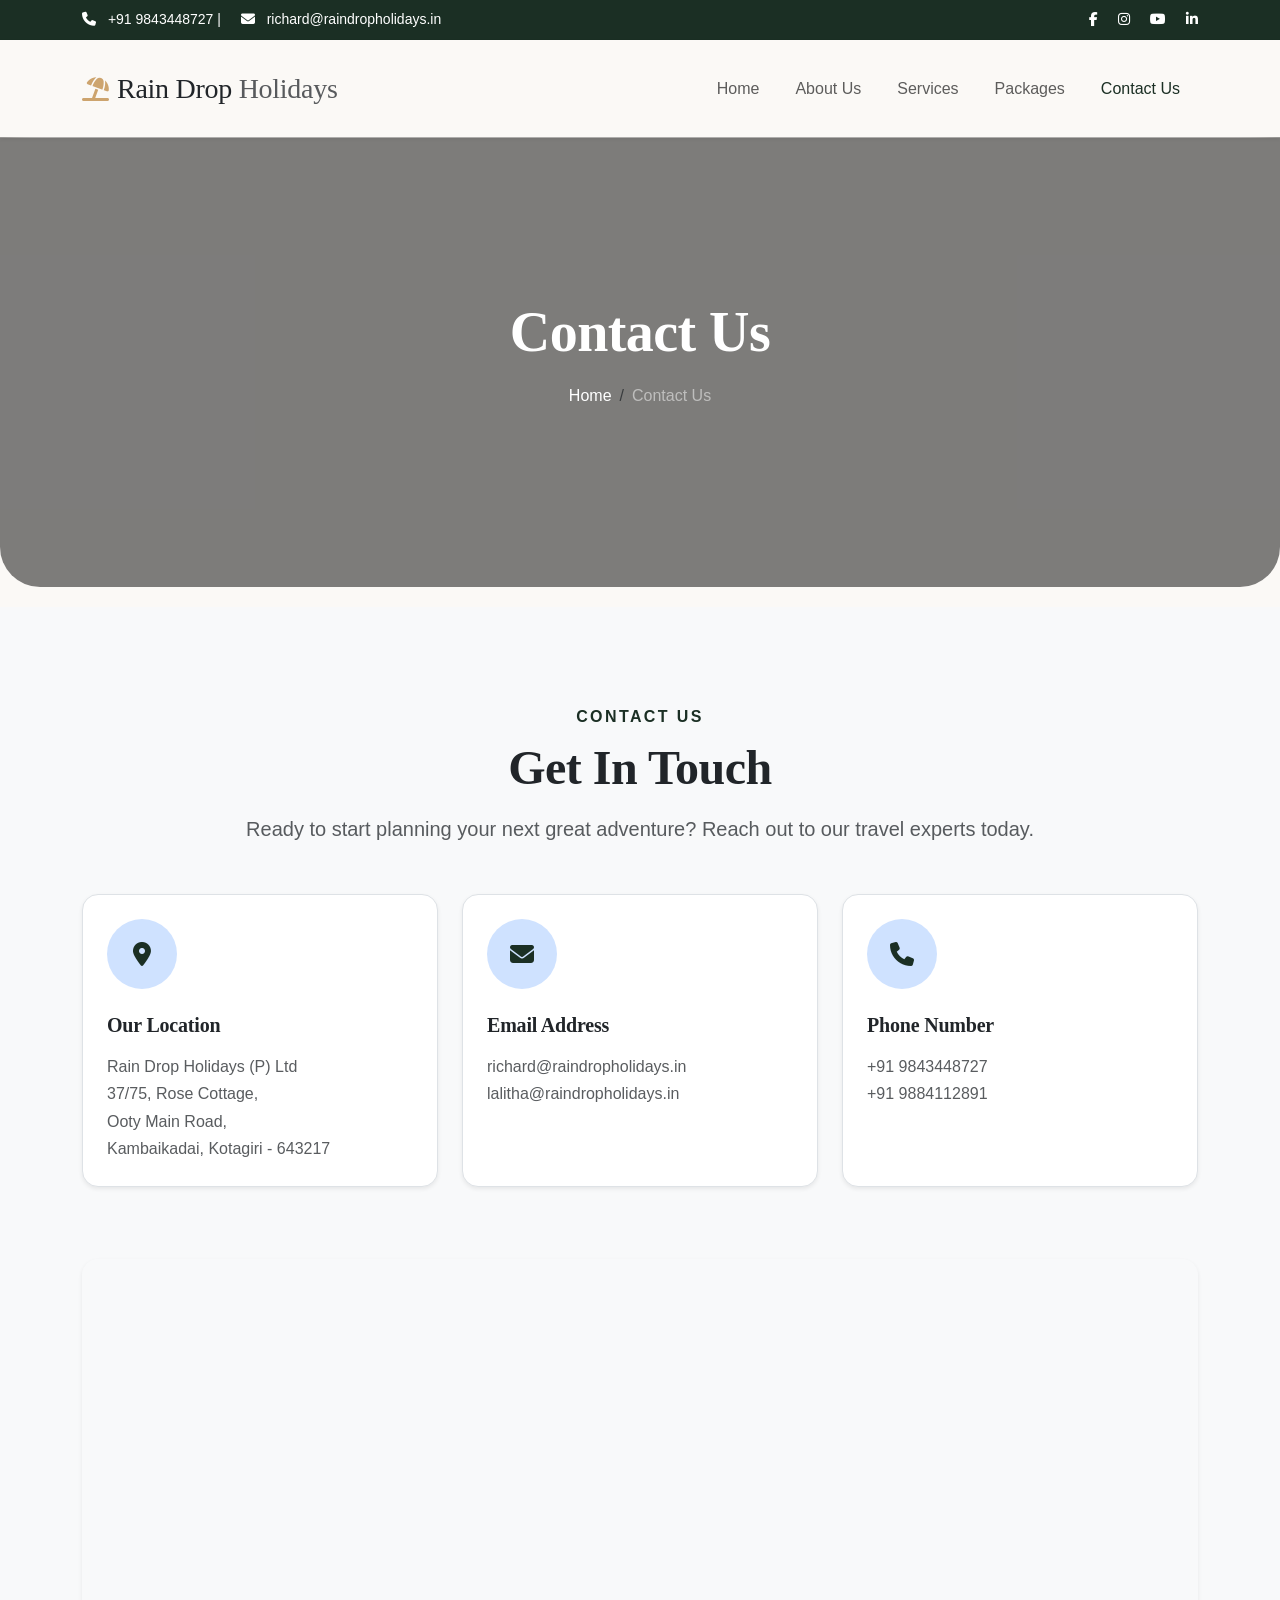
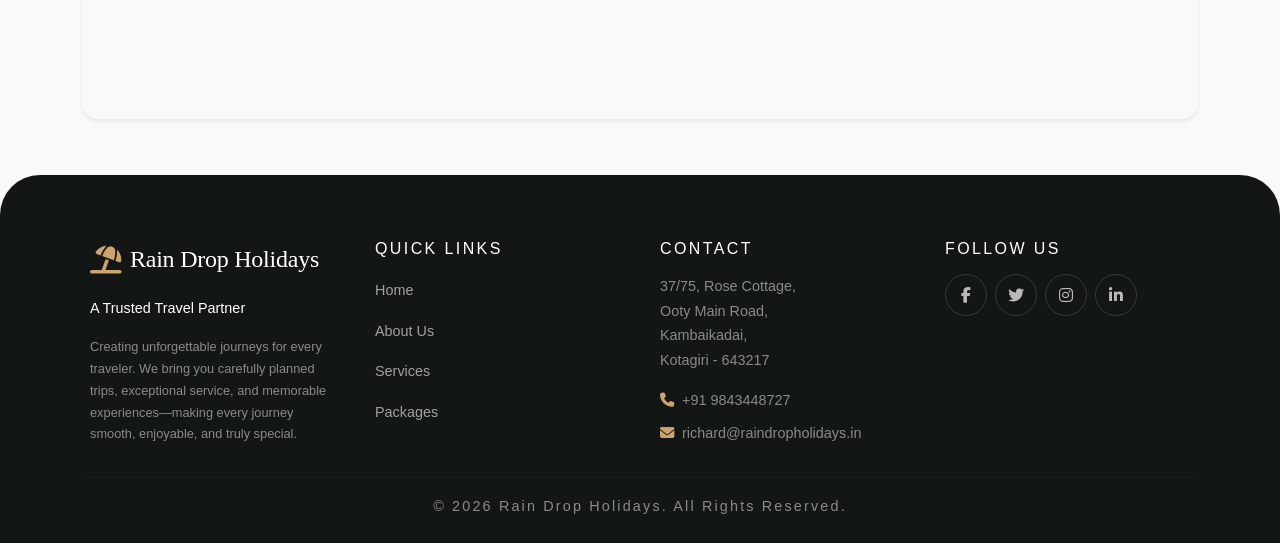
<file: contact-us.html>
<!DOCTYPE html>
<html lang="en">

<head>
    <meta charset="UTF-8">
    <meta name="viewport" content="width=device-width, initial-scale=1.0">
    <title>Contact Us | Rain Drop Holidays</title>
    <link rel="icon" type="image/png" href="fav.png">
    <!-- Google Fonts -->
    <link rel="preconnect" href="https://fonts.googleapis.com">
    <link rel="preconnect" href="https://fonts.gstatic.com" crossorigin>
    <link href="https://fonts.googleapis.com/css2?family=Outfit:wght@300;400;500;600;700;800&display=swap"
        rel="stylesheet">
    <!-- Bootstrap 5 CSS -->
    <link href="https://cdn.jsdelivr.net/npm/bootstrap@5.3.0/dist/css/bootstrap.min.css" rel="stylesheet">
    <!-- FontAwesome -->
    <link rel="stylesheet" href="https://cdnjs.cloudflare.com/ajax/libs/font-awesome/6.4.0/css/all.min.css">
    <!-- Custom CSS -->
    <link rel="stylesheet" href="style.css">
</head>

<body>
    <!-- Top Bar -->
    <div class="bg-primary text-white py-2 d-none d-lg-block">
        <div class="container d-flex justify-content-between align-items-center">
            <div class="small">
                <i class="fa-solid fa-phone me-2"></i> <a href="tel:+919843448727" class="text-decoration-none" style="color: unset;">+91 9843448727</a> | <i
                    class="fa-solid fa-envelope ms-3 me-2"></i> <a href="mailto:richard@raindropholidays.in" class="text-decoration-none" style="color: unset;">richard@raindropholidays.in</a>
            </div>
            <div class="social-links small">
                <a href="#" class="text-white me-3"><i class="fa-brands fa-facebook-f"></i></a>
                <a href="#" class="text-white me-3"><i class="fa-brands fa-instagram"></i></a>
                <a href="#" class="text-white me-3"><i class="fa-brands fa-youtube"></i></a>
                <a href="#" class="text-white"><i class="fa-brands fa-linkedin-in"></i></a>
            </div>
        </div>
    </div>

    <!-- Header -->
    <nav class="navbar navbar-expand-lg navbar-light bg-white sticky-top shadow-sm transition-all" id="main-navbar">
        <div class="container">
            <a class="navbar-brand d-flex align-items-center" href="index.html">
                <i class="fa-solid fa-umbrella-beach text-accent me-2 fs-4"></i>
                <span class="font-heading text-dark fs-3 fw-medium">Rain Drop <span
                        class="fw-light text-muted">Holidays</span></span>
            </a>
            <button class="navbar-toggler border-0 shadow-none" type="button" data-bs-toggle="collapse"
                data-bs-target="#navbarNav" aria-controls="navbarNav" aria-expanded="false"
                aria-label="Toggle navigation">
                <i class="fa-solid fa-bars fs-4 text-primary"></i>
            </button>
            <div class="collapse navbar-collapse" id="navbarNav">
                <ul class="navbar-nav ms-auto fw-medium align-items-center">
                    <li class="nav-item"><a class="nav-link" href="index.html">Home</a></li>
                    <li class="nav-item"><a class="nav-link" href="about-us.html">About Us</a></li>
                    <li class="nav-item"><a class="nav-link" href="services.html">Services</a></li>
                    <li class="nav-item"><a class="nav-link" href="packages.html">Packages</a></li>
                    <!-- <li class="nav-item dropdown">
                        <a class="nav-link dropdown-toggle" href="#" id="packagesDropdown" role="button" data-bs-toggle="dropdown" aria-expanded="false">
                            Packages
                        </a>
                        <ul class="dropdown-menu border-0 shadow-sm" aria-labelledby="packagesDropdown">
                            <li><a class="dropdown-item" href="packages.html">General Packages</a></li>
                            <li><a class="dropdown-item" href="custom-package.html">Custom Itinerary</a></li>
                            <li><a class="dropdown-item" href="packages.html">Student Packages</a></li>
                        </ul>
                    </li> -->
                    <li class="nav-item"><a class="nav-link active" href="contact-us.html">Contact Us</a></li>
                    <!-- <li class="nav-item dropdown">
                        <a class="nav-link dropdown-toggle" href="#" id="moreDropdown" role="button" data-bs-toggle="dropdown" aria-expanded="false">
                            More
                        </a>
                        <ul class="dropdown-menu border-0 shadow-sm" aria-labelledby="moreDropdown">
                            <li><a class="dropdown-item" href="#">Blogs</a></li>
                            <li><a class="dropdown-item" href="about-us.html#gallery">Gallery</a></li>
                            <li><a class="dropdown-item" href="#">Cart</a></li>
                        </ul>
                    </li>
                    <li class="nav-item ms-lg-3"><a class="nav-link text-primary fw-bold" href="#"><i class="fa-solid fa-user me-1"></i> Login</a></li> -->
                </ul>
            </div>
        </div>
    </nav>

    <!-- Page Header -->
    <header class="page-header d-flex align-items-center justify-content-center"
        style="background-image: url('https://images.unsplash.com/photo-1587560699334-cc4ff634909a?fm=jpg&q=60&w=3000&auto=format&fit=crop&ixlib=rb-4.1.0&ixid=M3wxMjA3fDB8MHxwaG90by1wYWdlfHx8fGVufDB8fHx8fA%3D%3D');">
        <div class="container text-center position-relative z-index-2 text-white">
            <h1 class="display-4 fw-bold">Contact Us</h1>
            <nav aria-label="breadcrumb">
                <ol class="breadcrumb justify-content-center mt-3">
                    <li class="breadcrumb-item"><a href="index.html" class="text-white text-decoration-none">Home</a>
                    </li>
                    <li class="breadcrumb-item active text-white-50" aria-current="page">Contact Us</li>
                </ol>
            </nav>
        </div>
    </header>

    <!-- Contact Section -->
    <section id="contact" class="py-5 bg-light">
        <div class="container py-5">
            <div class="row g-5">
                <div class="col-lg-12">
                    <div class="mb-5 text-center">
                        <span class="text-primary fw-bold text-uppercase tracking-wider fs-6">Contact Us</span>
                        <h2 class="display-5 fw-bold mt-2 text-dark">Get In Touch</h2>
                        <p class="text-muted mt-3 fs-5">
                            Ready to start planning your next great adventure? Reach out to our travel experts today.
                        </p>
                    </div>

                    <div class="row g-4">
                        <!-- Location -->
                        <div class="col-md-6 col-lg-4">
                            <div class="p-4 rounded-4 bg-white shadow-sm border h-100 transition-hover">
                                <div class="bg-primary-subtle text-primary rounded-circle d-flex align-items-center justify-content-center mb-4"
                                    style="width:70px;height:70px;">
                                    <i class="fa-solid fa-location-dot fs-4"></i>
                                </div>

                                <h5 class="fw-bold text-dark mb-3">Our Location</h5>
                                <p class="text-muted mb-0">
                                    Rain Drop Holidays (P) Ltd<br>
                                        37/75, Rose Cottage,<br>
                                        Ooty Main Road,<br>
                                        Kambaikadai,
                                        Kotagiri - 643217<br>
                                    
                                </p>
                            </div>
                        </div>

                        <!-- Email -->
                        <div class="col-md-6 col-lg-4">
                            <div class="p-4 rounded-4 bg-white shadow-sm border h-100 transition-hover">
                                <div class="bg-primary-subtle text-primary rounded-circle d-flex align-items-center justify-content-center mb-4"
                                    style="width:70px;height:70px;">
                                    <i class="fa-solid fa-envelope fs-4"></i>
                                </div>

                                <h5 class="fw-bold text-dark mb-3">Email Address</h5>
                                <p class="text-muted mb-0">
                                    <a href="mailto:richard@raindropholidays.in" class="text-decoration-none" style="color: unset;">richard@raindropholidays.in</a> <br>
                                    <a href="mailto:lalitha@raindropholidays.in" class="text-decoration-none" style="color: unset;">lalitha@raindropholidays.in</a>
                                </p>
                            </div>
                        </div>

                        <!-- Phone -->
                        <div class="col-md-6 col-lg-4">
                            <div class="p-4 rounded-4 bg-white shadow-sm border h-100 transition-hover">
                                <div class="bg-primary-subtle text-primary rounded-circle d-flex align-items-center justify-content-center mb-4"
                                    style="width:70px;height:70px;">
                                    <i class="fa-solid fa-phone fs-4"></i>
                                </div>

                                <h5 class="fw-bold text-dark mb-3">Phone Number</h5>
                                <p class="text-muted mb-0">
                                    <a href="tel:+919843448727" class="text-decoration-none" style="color: unset;">+91 9843448727</a> <br>
                                    <a href="tel:+919884112891" class="text-decoration-none" style="color: unset;">+91 9884112891</a>
                                </p>
                            </div>
                        </div>
                    </div>
                </div>
                <!-- <div class="col-lg-7">
                    <div class="bg-white p-4 p-md-5 rounded-4 shadow-sm h-100 border border-light">
                        <h4 class="fw-bold mb-4 text-dark">Send us a message</h4>
                        <form id="contactForm">
                            <div class="row g-4">
                                <div class="col-md-6">
                                    <div class="form-floating">
                                        <input type="text" class="form-control border-light-subtle bg-light" id="name"
                                            placeholder="Your Name" required>
                                        <label for="name" class="text-muted">Your Name</label>
                                    </div>
                                </div>
                                <div class="col-md-6">
                                    <div class="form-floating">
                                        <input type="email" class="form-control border-light-subtle bg-light" id="email"
                                            placeholder="Your Email" required>
                                        <label for="email" class="text-muted">Your Email</label>
                                    </div>
                                </div>
                                <div class="col-12">
                                    <div class="form-floating">
                                        <input type="tel" class="form-control border-light-subtle bg-light" id="phone"
                                            placeholder="Phone Number">
                                        <label for="phone" class="text-muted">Phone Number</label>
                                    </div>
                                </div>
                                <div class="col-12">
                                    <div class="form-floating">
                                        <textarea class="form-control border-light-subtle bg-light"
                                            placeholder="Leave a message here" id="message" style="height: 160px"
                                            required></textarea>
                                        <label for="message" class="text-muted">Message</label>
                                    </div>
                                </div>
                                <div class="col-12 mt-4">
                                    <button
                                        class="btn btn-primary btn-lg rounded-pill px-5 fw-semibold w-100 shadow-sm py-3"
                                        type="submit">Send Message</button>
                                </div>
                            </div>
                        </form>
                    </div>
                </div> -->
            </div>

            <div class="row mt-5 pt-4">
                <div class="col-12">
                    <div class="rounded-4 overflow-hidden shadow-sm map-container border border-light">
                        <iframe
                            src="https://www.google.com/maps/embed?pb=!1m18!1m12!1m3!1d3910.7844255394057!2d76.85776210984659!3d11.423187046885996!2m3!1f0!2f0!3f0!3m2!1i1024!2i768!4f13.1!3m3!1m2!1s0x3ba8c1c9d3854a35%3A0x1ab1b0fc18bc87b5!2sRAIN%20DROP%20HOLIDAYS!5e0!3m2!1sen!2sin!4v1777465010044!5m2!1sen!2sin"
                            width="100%" height="450" style="border:0;" allowfullscreen="" loading="lazy"
                            referrerpolicy="no-referrer-when-downgrade"></iframe>
                    </div>
                </div>
            </div>
        </div>
    </section>

    <!-- Footer -->
    <footer class="footer bg-dark-luxury text-white position-relative">
        <div class="container py-4">
            <div class="row g-4 ">
                <!-- Branding & About -->
                <div class="col-lg-3 col-md-6">
                    <a href="index.html" class="d-inline-flex align-items-center text-white text-decoration-none mb-3">
                        <i class="fa-solid fa-umbrella-beach text-accent me-2 fs-3"></i>
                        <span class="font-heading fs-4 fw-medium">Rain Drop Holidays</span>
                    </a>
                    <p class="text-white-50 fw-light fs-7 mb-3"><strong class="text-white">A Trusted Travel Partner</strong></p>
                    <p class="text-white-50 fw-light fs-8 mb-0">Creating unforgettable journeys for every traveler. We bring you carefully planned trips, exceptional service, and memorable experiences—making every journey smooth, enjoyable, and truly special.</p>
                </div>

                <!-- Quick Links -->
                <div class="col-lg-3 col-md-6">
                    <h6 class="text-white font-body fs-6 tracking-wider text-uppercase fw-medium mb-3">Quick Links</h6>
                    <ul class="list-unstyled footer-links fw-light fs-7">
                        <li class="mb-2"><a href="index.html">Home</a></li>
                        <li class="mb-2"><a href="about-us.html">About Us</a></li>
                        <li class="mb-2"><a href="services.html">Services</a></li>
                        <li><a href="packages.html">Packages</a></li>
                    </ul>
                </div>

                <!-- Contact Information -->
                <div class="col-lg-3 col-md-6">
                    <h6 class="text-white font-body fs-6 tracking-wider text-uppercase fw-medium mb-3">Contact</h6>
                    <div class="mb-3">
                        <p class="text-white-50 fw-light fs-7 mb-3">37/75, Rose Cottage,<br>Ooty Main Road,<br>Kambaikadai,<br>Kotagiri - 643217</p>
                        <p class="text-white-50 fw-light fs-7 mb-2"><i class="fa-solid fa-phone text-accent me-2"></i><a href="tel:+919843448727" class="text-white-50 text-decoration-none">+91 9843448727</a></p>
                        <p class="text-white-50 fw-light fs-7 mb-0"><i class="fa-solid fa-envelope text-accent me-2"></i><a href="mailto:richard@raindropholidays.in" class="text-white-50 text-decoration-none">richard@raindropholidays.in</a></p>
                    </div>
                </div>

                <!-- Social Links -->
                <div class="col-lg-3 col-md-6">
                    <h6 class="text-white font-body fs-6 tracking-wider text-uppercase fw-medium mb-3">Follow Us</h6>
                    <div class="social-links d-flex gap-2">
                        <a href="#" class="social-icon-sm" title="Facebook"><i class="fa-brands fa-facebook-f"></i></a>
                        <a href="#" class="social-icon-sm" title="Twitter"><i class="fa-brands fa-twitter"></i></a>
                        <a href="#" class="social-icon-sm" title="Instagram"><i class="fa-brands fa-instagram"></i></a>
                        <a href="#" class="social-icon-sm" title="LinkedIn"><i class="fa-brands fa-linkedin-in"></i></a>
                    </div>
                </div>
            </div>

            <hr class="border-white border-opacity-10 my-3">
            <div class="row">
                <div class="col-12 text-center">
                    <p class="text-white-50 fw-light fs-7 mb-0 tracking-wider">&copy; 2026 Rain Drop Holidays. All Rights Reserved.</p>
                </div>
            </div>
        </div>
    </footer>

    <!-- Bootstrap JS Bundle -->
    <script src="https://cdn.jsdelivr.net/npm/bootstrap@5.3.0/dist/js/bootstrap.bundle.min.js"></script>
    <!-- Custom JS -->
    <script src="script.js"></script>
</body>

</html>
</file>
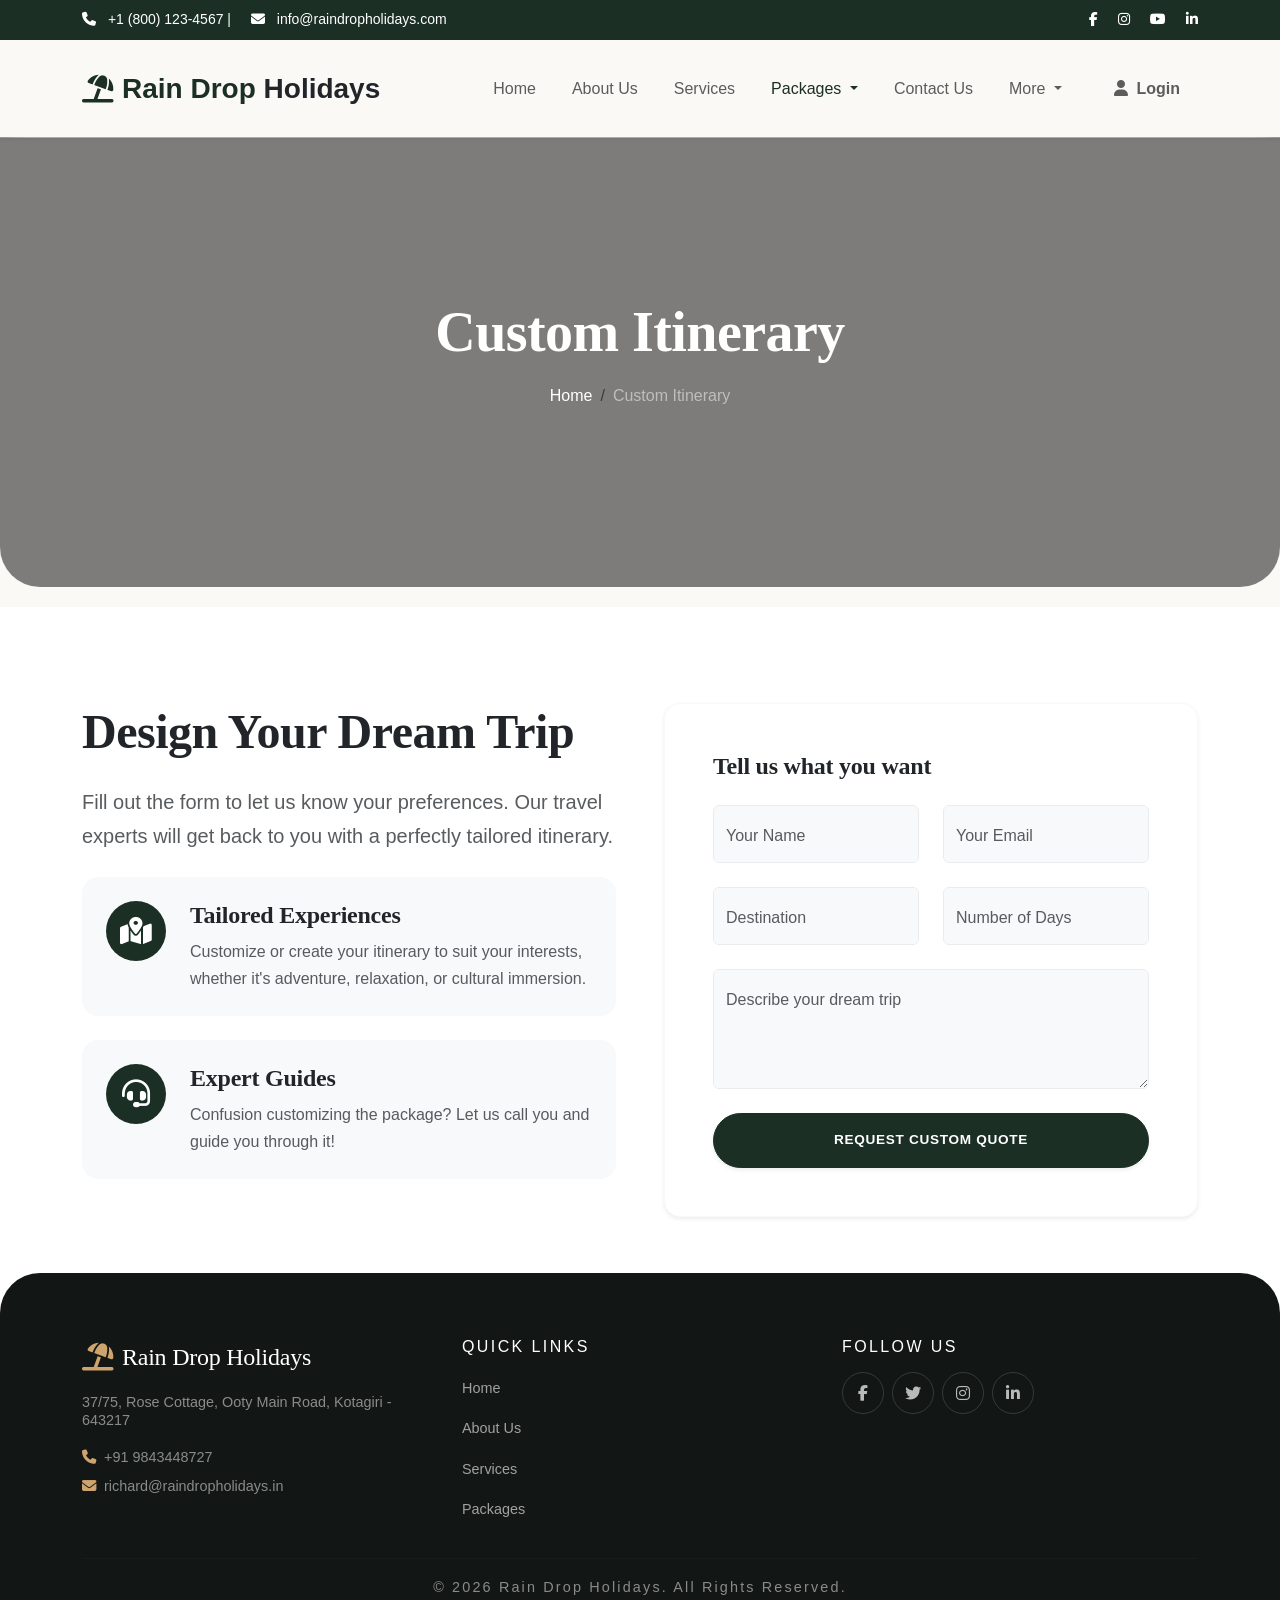
<file: custom-package.html>
<!DOCTYPE html>
<html lang="en">
<head>
    <meta charset="UTF-8">
    <meta name="viewport" content="width=device-width, initial-scale=1.0">
    <title>Custom Itinerary | Rain Drop Holidays</title>
    <!-- Google Fonts -->
    <link rel="preconnect" href="https://fonts.googleapis.com">
    <link rel="preconnect" href="https://fonts.gstatic.com" crossorigin>
    <link href="https://fonts.googleapis.com/css2?family=Outfit:wght@300;400;500;600;700;800&display=swap" rel="stylesheet">
    <!-- Bootstrap 5 CSS -->
    <link href="https://cdn.jsdelivr.net/npm/bootstrap@5.3.0/dist/css/bootstrap.min.css" rel="stylesheet">
    <!-- FontAwesome -->
    <link rel="stylesheet" href="https://cdnjs.cloudflare.com/ajax/libs/font-awesome/6.4.0/css/all.min.css">
    <!-- Custom CSS -->
    <link rel="stylesheet" href="style.css">
</head>
<body>
    <!-- Top Bar -->
    <div class="bg-primary text-white py-2 d-none d-lg-block">
        <div class="container d-flex justify-content-between align-items-center">
            <div class="small">
                <i class="fa-solid fa-phone me-2"></i> +1 (800) 123-4567 | <i class="fa-solid fa-envelope ms-3 me-2"></i> info@raindropholidays.com
            </div>
            <div class="social-links small">
                <a href="#" class="text-white me-3"><i class="fa-brands fa-facebook-f"></i></a>
                <a href="#" class="text-white me-3"><i class="fa-brands fa-instagram"></i></a>
                <a href="#" class="text-white me-3"><i class="fa-brands fa-youtube"></i></a>
                <a href="#" class="text-white"><i class="fa-brands fa-linkedin-in"></i></a>
            </div>
        </div>
    </div>

    <!-- Header -->
    <nav class="navbar navbar-expand-lg navbar-light bg-white sticky-top shadow-sm transition-all" id="main-navbar">
        <div class="container">
            <a class="navbar-brand text-primary fw-bold fs-3 d-flex align-items-center" href="index.html">
                <i class="fa-solid fa-umbrella-beach me-2"></i>
                <span>Rain Drop <span class="text-dark">Holidays</span></span>
            </a>
            <button class="navbar-toggler border-0 shadow-none" type="button" data-bs-toggle="collapse" data-bs-target="#navbarNav" aria-controls="navbarNav" aria-expanded="false" aria-label="Toggle navigation">
                <i class="fa-solid fa-bars fs-4 text-primary"></i>
            </button>
            <div class="collapse navbar-collapse" id="navbarNav">
                <ul class="navbar-nav ms-auto fw-medium align-items-center">
                    <li class="nav-item"><a class="nav-link" href="index.html">Home</a></li>
                    <li class="nav-item"><a class="nav-link" href="about-us.html">About Us</a></li>
                    <li class="nav-item"><a class="nav-link" href="services.html">Services</a></li>
                    <li class="nav-item dropdown">
                        <a class="nav-link dropdown-toggle active" href="#" id="packagesDropdown" role="button" data-bs-toggle="dropdown" aria-expanded="false">
                            Packages
                        </a>
                        <ul class="dropdown-menu border-0 shadow-sm" aria-labelledby="packagesDropdown">
                            <li><a class="dropdown-item" href="packages.html">General Packages</a></li>
                            <li><a class="dropdown-item active" href="custom-package.html">Custom Itinerary</a></li>
                            <li><a class="dropdown-item" href="packages.html">Student Packages</a></li>
                        </ul>
                    </li>
                    <li class="nav-item"><a class="nav-link" href="contact-us.html">Contact Us</a></li>
                    <li class="nav-item dropdown">
                        <a class="nav-link dropdown-toggle" href="#" id="moreDropdown" role="button" data-bs-toggle="dropdown" aria-expanded="false">
                            More
                        </a>
                        <ul class="dropdown-menu border-0 shadow-sm" aria-labelledby="moreDropdown">
                            <li><a class="dropdown-item" href="#">Blogs</a></li>
                            <li><a class="dropdown-item" href="about-us.html#gallery">Gallery</a></li>
                            <li><a class="dropdown-item" href="#">Cart</a></li>
                        </ul>
                    </li>
                    <li class="nav-item ms-lg-3"><a class="nav-link text-primary fw-bold" href="#"><i class="fa-solid fa-user me-1"></i> Login</a></li>
                </ul>
            </div>
        </div>
    </nav>

    <!-- Page Header -->
    <header class="page-header d-flex align-items-center justify-content-center" style="background-image: url('https://images.unsplash.com/photo-1506197603052-3cc9c3a201bd?auto=format&fit=crop&w=1920&q=80');">
        <div class="container text-center position-relative z-index-2 text-white">
            <h1 class="display-4 fw-bold">Custom Itinerary</h1>
            <nav aria-label="breadcrumb">
                <ol class="breadcrumb justify-content-center mt-3">
                    <li class="breadcrumb-item"><a href="index.html" class="text-white text-decoration-none">Home</a></li>
                    <li class="breadcrumb-item active text-white-50" aria-current="page">Custom Itinerary</li>
                </ol>
            </nav>
        </div>
    </header>

    <!-- Custom Package Content -->
    <section class="py-5 bg-white">
        <div class="container py-5">
            <div class="row g-5">
                <div class="col-lg-6">
                    <h2 class="display-5 fw-bold text-dark mb-4">Design Your Dream Trip</h2>
                    <p class="text-muted fs-5 mb-4">Fill out the form to let us know your preferences. Our travel experts will get back to you with a perfectly tailored itinerary.</p>
                    
                    <div class="d-flex align-items-start mb-4 p-4 rounded-4 bg-light">
                        <div class="bg-primary text-white rounded-circle d-flex align-items-center justify-content-center flex-shrink-0 me-4" style="width: 60px; height: 60px;">
                            <i class="fa-solid fa-map-location-dot fs-3"></i>
                        </div>
                        <div>
                            <h4 class="fw-bold text-dark">Tailored Experiences</h4>
                            <p class="text-muted mb-0">Customize or create your itinerary to suit your interests, whether it's adventure, relaxation, or cultural immersion.</p>
                        </div>
                    </div>
                    <div class="d-flex align-items-start p-4 rounded-4 bg-light">
                        <div class="bg-primary text-white rounded-circle d-flex align-items-center justify-content-center flex-shrink-0 me-4" style="width: 60px; height: 60px;">
                            <i class="fa-solid fa-headset fs-3"></i>
                        </div>
                        <div>
                            <h4 class="fw-bold text-dark">Expert Guides</h4>
                            <p class="text-muted mb-0">Confusion customizing the package? Let us call you and guide you through it!</p>
                        </div>
                    </div>
                </div>
                
                <div class="col-lg-6">
                    <div class="bg-white p-4 p-md-5 rounded-4 shadow-sm h-100 border border-light">
                        <h4 class="fw-bold mb-4 text-dark">Tell us what you want</h4>
                        <form id="contactForm">
                            <div class="row g-4">
                                <div class="col-md-6">
                                    <div class="form-floating">
                                        <input type="text" class="form-control border-light-subtle bg-light" id="name" placeholder="Your Name" required>
                                        <label for="name" class="text-muted">Your Name</label>
                                    </div>
                                </div>
                                <div class="col-md-6">
                                    <div class="form-floating">
                                        <input type="email" class="form-control border-light-subtle bg-light" id="email" placeholder="Your Email" required>
                                        <label for="email" class="text-muted">Your Email</label>
                                    </div>
                                </div>
                                <div class="col-md-6">
                                    <div class="form-floating">
                                        <input type="text" class="form-control border-light-subtle bg-light" id="destination" placeholder="Destination">
                                        <label for="destination" class="text-muted">Destination</label>
                                    </div>
                                </div>
                                <div class="col-md-6">
                                    <div class="form-floating">
                                        <input type="number" class="form-control border-light-subtle bg-light" id="days" placeholder="Number of Days">
                                        <label for="days" class="text-muted">Number of Days</label>
                                    </div>
                                </div>
                                <div class="col-12">
                                    <div class="form-floating">
                                        <textarea class="form-control border-light-subtle bg-light" placeholder="Leave a message here" id="message" style="height: 120px" required></textarea>
                                        <label for="message" class="text-muted">Describe your dream trip</label>
                                    </div>
                                </div>
                                <div class="col-12 mt-4">
                                    <button class="btn btn-primary btn-lg rounded-pill px-5 fw-semibold w-100 shadow-sm py-3" type="submit">Request Custom Quote</button>
                                </div>
                            </div>
                        </form>
                    </div>
                </div>
            </div>
        </div>
    </section>

    <!-- Footer -->
    <footer class="footer bg-dark-luxury text-white position-relative">
        <div class="container py-4">
            <div class="row g-4">
                <!-- Branding & Contact -->
                <div class="col-lg-4 col-md-6">
                    <a href="index.html" class="d-inline-flex align-items-center text-white text-decoration-none mb-3">
                        <i class="fa-solid fa-umbrella-beach text-accent me-2 fs-3"></i>
                        <span class="font-heading fs-4 fw-medium">Rain Drop Holidays</span>
                    </a>
                    <p class="text-white-50 fw-light fs-7 mb-3 lh-sm">37/75, Rose Cottage, Ooty Main Road, Kotagiri - 643217</p>
                    <div class="mb-3">
                        <p class="text-white-50 fw-light fs-7 mb-1"><i class="fa-solid fa-phone text-accent me-2"></i><a href="tel:+919843448727" class="text-white-50 text-decoration-none">+91 9843448727</a></p>
                        <p class="text-white-50 fw-light fs-7 mb-0"><i class="fa-solid fa-envelope text-accent me-2"></i><a href="mailto:richard@raindropholidays.in" class="text-white-50 text-decoration-none">richard@raindropholidays.in</a></p>
                    </div>
                </div>

                <!-- Quick Links -->
                <div class="col-lg-4 col-md-6">
                    <h6 class="text-white font-body fs-6 tracking-wider text-uppercase fw-medium mb-3">Quick Links</h6>
                    <ul class="list-unstyled footer-links fw-light fs-7">
                        <li class="mb-2"><a href="index.html">Home</a></li>
                        <li class="mb-2"><a href="about-us.html">About Us</a></li>
                        <li class="mb-2"><a href="services.html">Services</a></li>
                        <li><a href="packages.html">Packages</a></li>
                    </ul>
                </div>

                <!-- Social Links -->
                <div class="col-lg-4 col-md-6">
                    <h6 class="text-white font-body fs-6 tracking-wider text-uppercase fw-medium mb-3">Follow Us</h6>
                    <div class="social-links d-flex gap-2">
                        <a href="#" class="social-icon-sm" title="Facebook"><i class="fa-brands fa-facebook-f"></i></a>
                        <a href="#" class="social-icon-sm" title="Twitter"><i class="fa-brands fa-twitter"></i></a>
                        <a href="#" class="social-icon-sm" title="Instagram"><i class="fa-brands fa-instagram"></i></a>
                        <a href="#" class="social-icon-sm" title="LinkedIn"><i class="fa-brands fa-linkedin-in"></i></a>
                    </div>
                </div>
            </div>

            <hr class="border-white border-opacity-10 my-3">
            <div class="row">
                <div class="col-12 text-center">
                    <p class="text-white-50 fw-light fs-7 mb-0 tracking-wider">&copy; 2026 Rain Drop Holidays. All Rights Reserved.</p>
                </div>
            </div>
        </div>
    </footer>

    <!-- Bootstrap JS Bundle -->
    <script src="https://cdn.jsdelivr.net/npm/bootstrap@5.3.0/dist/js/bootstrap.bundle.min.js"></script>
    <!-- Custom JS -->
    <script src="script.js"></script>
</body>
</html>
</file>
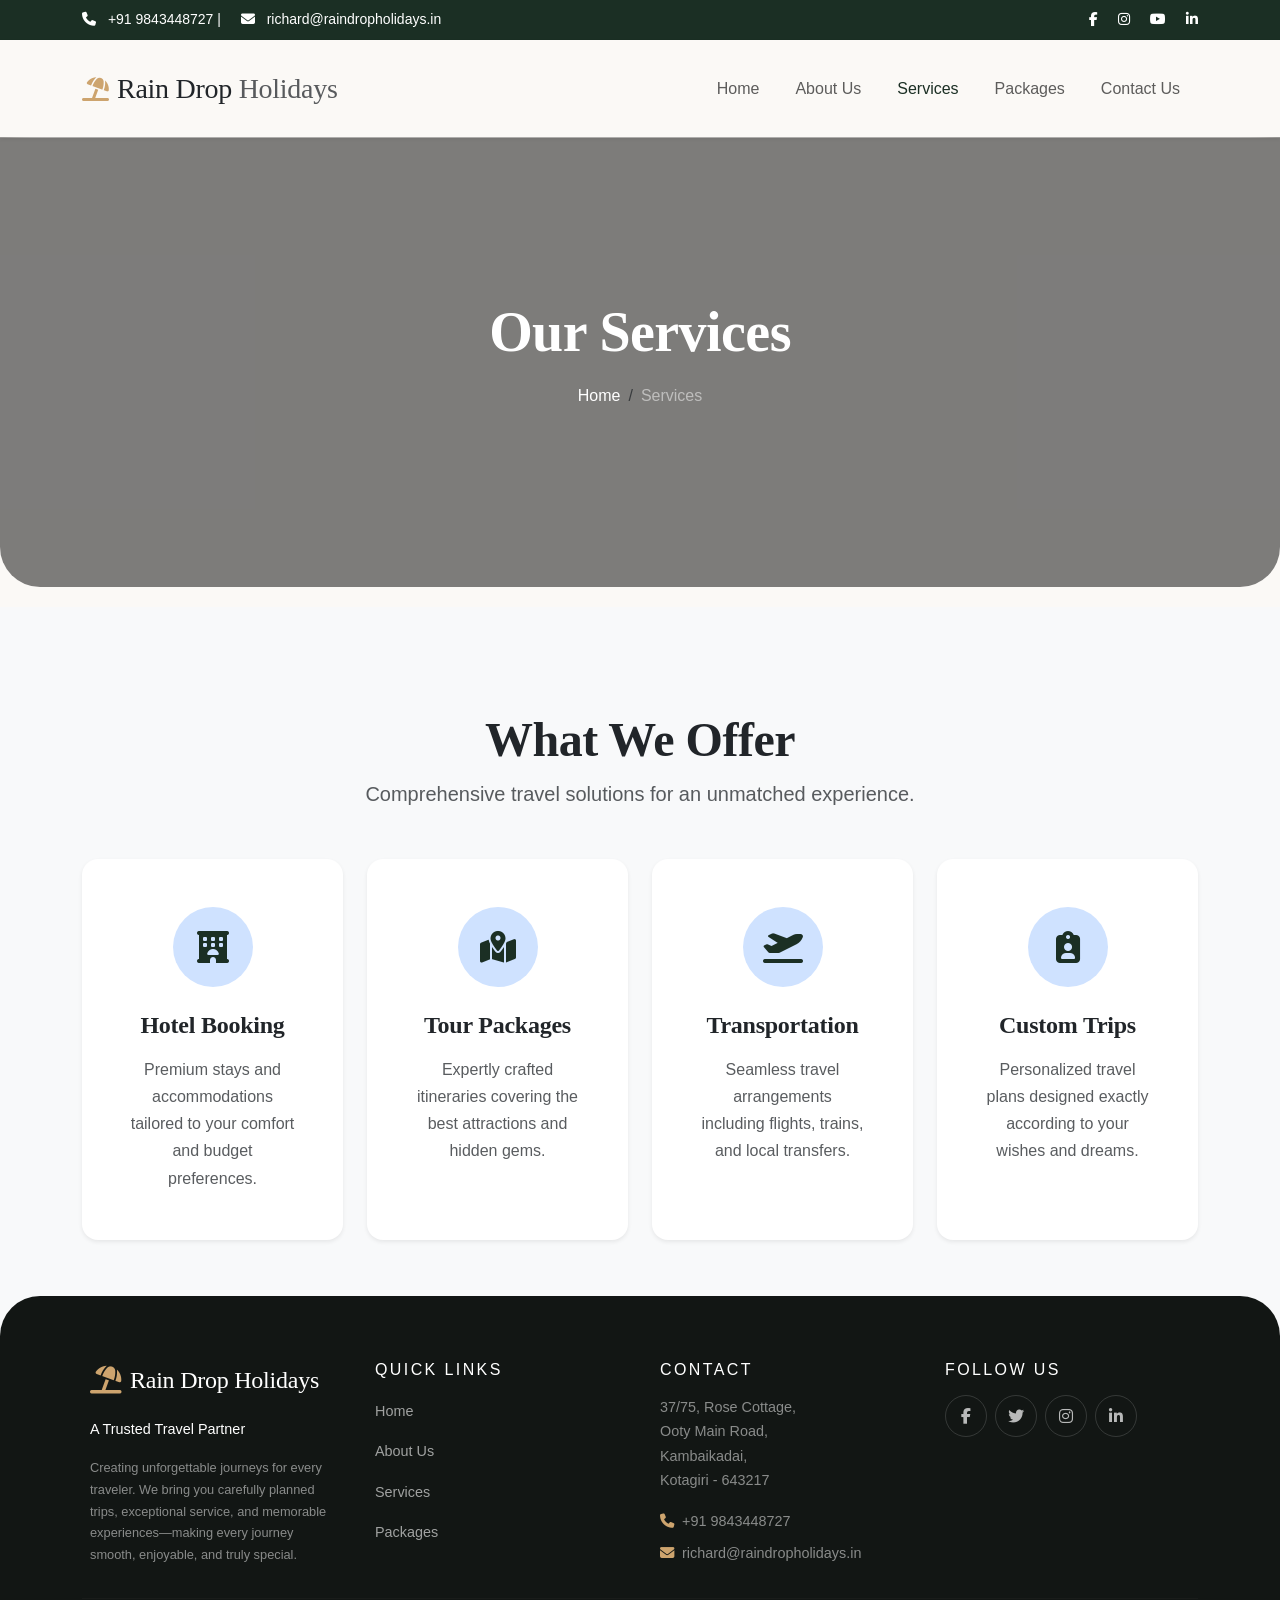
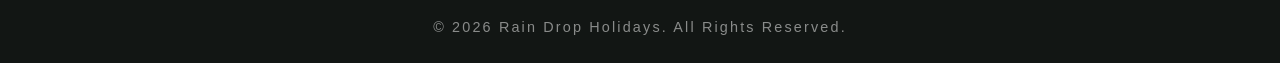
<file: services.html>
<!DOCTYPE html>
<html lang="en">

<head>
    <meta charset="UTF-8">
    <meta name="viewport" content="width=device-width, initial-scale=1.0">
    <title>Services | Rain Drop Holidays</title>
    <link rel="icon" type="image/png" href="fav.png">
    <!-- Google Fonts -->
    <link rel="preconnect" href="https://fonts.googleapis.com">
    <link rel="preconnect" href="https://fonts.gstatic.com" crossorigin>
    <link href="https://fonts.googleapis.com/css2?family=Outfit:wght@300;400;500;600;700;800&display=swap"
        rel="stylesheet">
    <!-- Bootstrap 5 CSS -->
    <link href="https://cdn.jsdelivr.net/npm/bootstrap@5.3.0/dist/css/bootstrap.min.css" rel="stylesheet">
    <!-- FontAwesome -->
    <link rel="stylesheet" href="https://cdnjs.cloudflare.com/ajax/libs/font-awesome/6.4.0/css/all.min.css">
    <!-- Custom CSS -->
    <link rel="stylesheet" href="style.css">
</head>

<body>
    <!-- Top Bar -->
    <div class="bg-primary text-white py-2 d-none d-lg-block">
        <div class="container d-flex justify-content-between align-items-center">
            <div class="small">
                <i class="fa-solid fa-phone me-2"></i> <a href="tel:+919843448727" class="text-decoration-none" style="color: unset;">+91 9843448727</a> | <i
                    class="fa-solid fa-envelope ms-3 me-2"></i> <a href="mailto:richard@raindropholidays.in" class="text-decoration-none" style="color: unset;">richard@raindropholidays.in</a>
            </div>
            <div class="social-links small">
                <a href="#" class="text-white me-3"><i class="fa-brands fa-facebook-f"></i></a>
                <a href="#" class="text-white me-3"><i class="fa-brands fa-instagram"></i></a>
                <a href="#" class="text-white me-3"><i class="fa-brands fa-youtube"></i></a>
                <a href="#" class="text-white"><i class="fa-brands fa-linkedin-in"></i></a>
            </div>
        </div>
    </div>

    <!-- Header -->
    <nav class="navbar navbar-expand-lg navbar-light bg-white sticky-top shadow-sm transition-all" id="main-navbar">
        <div class="container">
            <a class="navbar-brand d-flex align-items-center" href="index.html">
                <i class="fa-solid fa-umbrella-beach text-accent me-2 fs-4"></i>
                <span class="font-heading text-dark fs-3 fw-medium">Rain Drop <span
                        class="fw-light text-muted">Holidays</span></span>
            </a>
            <button class="navbar-toggler border-0 shadow-none" type="button" data-bs-toggle="collapse"
                data-bs-target="#navbarNav" aria-controls="navbarNav" aria-expanded="false"
                aria-label="Toggle navigation">
                <i class="fa-solid fa-bars fs-4 text-primary"></i>
            </button>
            <div class="collapse navbar-collapse" id="navbarNav">
                <ul class="navbar-nav ms-auto fw-medium align-items-center">
                    <li class="nav-item"><a class="nav-link" href="index.html">Home</a></li>
                    <li class="nav-item"><a class="nav-link" href="about-us.html">About Us</a></li>
                    <li class="nav-item"><a class="nav-link active" href="services.html">Services</a></li>
                    <li class="nav-item"><a class="nav-link" href="packages.html">Packages</a></li>
                    <!-- <li class="nav-item dropdown">
                        <a class="nav-link dropdown-toggle" href="#" id="packagesDropdown" role="button" data-bs-toggle="dropdown" aria-expanded="false">
                            Packages
                        </a>
                        <ul class="dropdown-menu border-0 shadow-sm" aria-labelledby="packagesDropdown">
                            <li><a class="dropdown-item" href="packages.html">General Packages</a></li>
                            <li><a class="dropdown-item" href="custom-package.html">Custom Itinerary</a></li>
                            <li><a class="dropdown-item" href="packages.html">Student Packages</a></li>
                        </ul>
                    </li> -->
                    <li class="nav-item"><a class="nav-link" href="contact-us.html">Contact Us</a></li>
                    <!-- <li class="nav-item dropdown">
                        <a class="nav-link dropdown-toggle" href="#" id="moreDropdown" role="button" data-bs-toggle="dropdown" aria-expanded="false">
                            More
                        </a>
                        <ul class="dropdown-menu border-0 shadow-sm" aria-labelledby="moreDropdown">
                            <li><a class="dropdown-item" href="#">Blogs</a></li>
                            <li><a class="dropdown-item" href="about-us.html#gallery">Gallery</a></li>
                            <li><a class="dropdown-item" href="#">Cart</a></li>
                        </ul>
                    </li>
                    <li class="nav-item ms-lg-3"><a class="nav-link text-primary fw-bold" href="#"><i class="fa-solid fa-user me-1"></i> Login</a></li> -->
                </ul>
            </div>
        </div>
    </nav>

    <!-- Page Header -->
    <header class="page-header d-flex align-items-center justify-content-center"
        style="background-image: url('https://images.unsplash.com/photo-1507525428034-b723cf961d3e?auto=format&fit=crop&w=1920&q=80');">
        <div class="container text-center position-relative z-index-2 text-white">
            <h1 class="display-4 fw-bold">Our Services</h1>
            <nav aria-label="breadcrumb">
                <ol class="breadcrumb justify-content-center mt-3">
                    <li class="breadcrumb-item"><a href="index.html" class="text-white text-decoration-none">Home</a>
                    </li>
                    <li class="breadcrumb-item active text-white-50" aria-current="page">Services</li>
                </ol>
            </nav>
        </div>
    </header>

    <!-- Services Section -->
    <section class="py-5 bg-light">
        <div class="container py-5">
            <div class="text-center mb-5">
                <h2 class="display-5 fw-bold mt-2 text-dark">What We Offer</h2>
                <p class="text-muted fs-5">Comprehensive travel solutions for an unmatched experience.</p>
            </div>
            <div class="row g-4">
                <!-- Service 1 -->
                <div class="col-md-6 col-lg-3">
                    <div
                        class="service-card text-center p-4 p-xl-5 rounded-4 shadow-sm h-100 bg-white transition-hover border-0">
                        <div class="service-icon bg-primary-subtle text-primary rounded-circle mx-auto mb-4 d-flex align-items-center justify-content-center"
                            style="width: 80px; height: 80px;">
                            <i class="fa-solid fa-hotel fs-2"></i>
                        </div>
                        <h4 class="fw-bold mb-3 text-dark">Hotel Booking</h4>
                        <p class="text-muted mb-0">Premium stays and accommodations tailored to your comfort and budget
                            preferences.</p>
                    </div>
                </div>
                <!-- Service 2 -->
                <div class="col-md-6 col-lg-3">
                    <div
                        class="service-card text-center p-4 p-xl-5 rounded-4 shadow-sm h-100 bg-white transition-hover border-0">
                        <div class="service-icon bg-primary-subtle text-primary rounded-circle mx-auto mb-4 d-flex align-items-center justify-content-center"
                            style="width: 80px; height: 80px;">
                            <i class="fa-solid fa-map-location-dot fs-2"></i>
                        </div>
                        <h4 class="fw-bold mb-3 text-dark">Tour Packages</h4>
                        <p class="text-muted mb-0">Expertly crafted itineraries covering the best attractions and hidden
                            gems.</p>
                    </div>
                </div>
                <!-- Service 3 -->
                <div class="col-md-6 col-lg-3">
                    <div
                        class="service-card text-center p-4 p-xl-5 rounded-4 shadow-sm h-100 bg-white transition-hover border-0">
                        <div class="service-icon bg-primary-subtle text-primary rounded-circle mx-auto mb-4 d-flex align-items-center justify-content-center"
                            style="width: 80px; height: 80px;">
                            <i class="fa-solid fa-plane-departure fs-2"></i>
                        </div>
                        <h4 class="fw-bold mb-3 text-dark">Transportation</h4>
                        <p class="text-muted mb-0">Seamless travel arrangements including flights, trains, and local
                            transfers.</p>
                    </div>
                </div>
                <!-- Service 4 -->
                <div class="col-md-6 col-lg-3">
                    <div
                        class="service-card text-center p-4 p-xl-5 rounded-4 shadow-sm h-100 bg-white transition-hover border-0">
                        <div class="service-icon bg-primary-subtle text-primary rounded-circle mx-auto mb-4 d-flex align-items-center justify-content-center"
                            style="width: 80px; height: 80px;">
                            <i class="fa-solid fa-clipboard-user fs-2"></i>
                        </div>
                        <h4 class="fw-bold mb-3 text-dark">Custom Trips</h4>
                        <p class="text-muted mb-0">Personalized travel plans designed exactly according to your wishes
                            and dreams.</p>
                    </div>
                </div>
            </div>
        </div>
    </section>

    <!-- Footer -->
    <footer class="footer bg-dark-luxury text-white position-relative">
        <div class="container py-4">
            <div class="row g-4 ">
                <!-- Branding & About -->
                <div class="col-lg-3 col-md-6">
                    <a href="index.html" class="d-inline-flex align-items-center text-white text-decoration-none mb-3">
                        <i class="fa-solid fa-umbrella-beach text-accent me-2 fs-3"></i>
                        <span class="font-heading fs-4 fw-medium">Rain Drop Holidays</span>
                    </a>
                    <p class="text-white-50 fw-light fs-7 mb-3"><strong class="text-white">A Trusted Travel Partner</strong></p>
                    <p class="text-white-50 fw-light fs-8 mb-0">Creating unforgettable journeys for every traveler. We bring you carefully planned trips, exceptional service, and memorable experiences—making every journey smooth, enjoyable, and truly special.</p>
                </div>

                <!-- Quick Links -->
                <div class="col-lg-3 col-md-6">
                    <h6 class="text-white font-body fs-6 tracking-wider text-uppercase fw-medium mb-3">Quick Links</h6>
                    <ul class="list-unstyled footer-links fw-light fs-7">
                        <li class="mb-2"><a href="index.html">Home</a></li>
                        <li class="mb-2"><a href="about-us.html">About Us</a></li>
                        <li class="mb-2"><a href="services.html">Services</a></li>
                        <li><a href="packages.html">Packages</a></li>
                    </ul>
                </div>

                <!-- Contact Information -->
                <div class="col-lg-3 col-md-6">
                    <h6 class="text-white font-body fs-6 tracking-wider text-uppercase fw-medium mb-3">Contact</h6>
                    <div class="mb-3">
                        <p class="text-white-50 fw-light fs-7 mb-3">37/75, Rose Cottage,<br>Ooty Main Road,<br>Kambaikadai,<br>Kotagiri - 643217</p>
                        <p class="text-white-50 fw-light fs-7 mb-2"><i class="fa-solid fa-phone text-accent me-2"></i><a href="tel:+919843448727" class="text-white-50 text-decoration-none">+91 9843448727</a></p>
                        <p class="text-white-50 fw-light fs-7 mb-0"><i class="fa-solid fa-envelope text-accent me-2"></i><a href="mailto:richard@raindropholidays.in" class="text-white-50 text-decoration-none">richard@raindropholidays.in</a></p>
                    </div>
                </div>

                <!-- Social Links -->
                <div class="col-lg-3 col-md-6">
                    <h6 class="text-white font-body fs-6 tracking-wider text-uppercase fw-medium mb-3">Follow Us</h6>
                    <div class="social-links d-flex gap-2">
                        <a href="#" class="social-icon-sm" title="Facebook"><i class="fa-brands fa-facebook-f"></i></a>
                        <a href="#" class="social-icon-sm" title="Twitter"><i class="fa-brands fa-twitter"></i></a>
                        <a href="#" class="social-icon-sm" title="Instagram"><i class="fa-brands fa-instagram"></i></a>
                        <a href="#" class="social-icon-sm" title="LinkedIn"><i class="fa-brands fa-linkedin-in"></i></a>
                    </div>
                </div>
            </div>

            <hr class="border-white border-opacity-10 my-3">
            <div class="row">
                <div class="col-12 text-center">
                    <p class="text-white-50 fw-light fs-7 mb-0 tracking-wider">&copy; 2026 Rain Drop Holidays. All Rights Reserved.</p>
                </div>
            </div>
        </div>
    </footer>

    <!-- Bootstrap JS Bundle -->
    <script src="https://cdn.jsdelivr.net/npm/bootstrap@5.3.0/dist/js/bootstrap.bundle.min.js"></script>
    <!-- Custom JS -->
    <script src="script.js"></script>
</body>

</html>
</file>
<file: style.css>
/* Color Palette & Premium Variables */
:root {
    --primary-color: #1b2f24;
    /* Deep Forest Green for luxury contrast */
    --primary-light: #e8edea;
    --secondary-color: #e5d3b3;
    /* Soft Beige */
    --accent-color: #cda46e;
    /* Elegant Gold */

    --text-dark: #1a1a1a;
    --text-muted: #73706c;

    --bg-cream: #fbf9f6;
    /* Primary background */
    --bg-beige: #f4f0e6;
    /* Secondary background */
    --bg-dark: #121614;

    --white: #ffffff;

    --font-body: 'Inter', sans-serif;
    --font-heading: 'Playfair Display', serif;

    --transition: all 0.5s cubic-bezier(0.16, 1, 0.3, 1);
    --shadow-soft: 0 15px 45px rgba(0, 0, 0, 0.04);
    --shadow-hover: 0 20px 60px rgba(0, 0, 0, 0.08);
}

/* Global Styles */
body {
    font-family: var(--font-body);
    color: var(--text-dark);
    background-color: var(--bg-cream);
    overflow-x: hidden;
    -webkit-font-smoothing: antialiased;
    font-weight: 300;
    line-height: 1.7;
}

/* Typography Polish */
h1,
h2,
h3,
h4,
h5,
h6,
.font-heading {
    font-family: var(--font-heading);
    color: var(--white);
    letter-spacing: -0.01em;
}

.font-body {
    font-family: var(--font-body);
}

.tracking-wider {
    letter-spacing: 0.15em;
}

.text-primary {
    color: var(--primary-color) !important;
}

.bg-primary {
    background-color: var(--primary-color) !important;
}

.text-accent {
    color: var(--accent-color) !important;
}

.text-beige {
    color: var(--secondary-color) !important;
}

.bg-cream {
    background-color: var(--bg-cream) !important;
}

.bg-beige {
    background-color: var(--bg-beige) !important;
}

.bg-dark-luxury {
    background-color: var(--bg-dark) !important;
}

.fs-7 {
    font-size: 0.9rem;
}

.fs-8 {
    font-size: 0.8rem;
}

.z-index-2 {
    z-index: 2;
}

/* Transitions & Micro-interactions */
.transition-all {
    transition: var(--transition);
}

.cursor-pointer {
    cursor: pointer;
}

/* Glassmorphism helpers */
.bg-glass-light {
    background: rgba(255, 255, 255, 0.85);
    backdrop-filter: blur(15px);
    -webkit-backdrop-filter: blur(15px);
}

.bg-glass-dark {
    background: rgba(0, 0, 0, 0.4);
    backdrop-filter: blur(15px);
    -webkit-backdrop-filter: blur(15px);
    border: 1px solid rgba(255, 255, 255, 0.1);
}

/* Top Bar */
.top-bar {
    background-color: var(--bg-dark);
    color: var(--white);
    border-bottom: 1px solid rgba(255, 255, 255, 0.05);
}

.top-bar a {
    color: var(--white);
    text-decoration: none;
    opacity: 0.7;
    transition: var(--transition);
}

.top-bar a:hover {
    opacity: 1;
    color: var(--accent-color);
}

/* Navigation */
.navbar {
    padding: 20px 0;
    background-color: rgba(251, 249, 246, 0.98) !important;
    box-shadow: var(--shadow-soft);
    backdrop-filter: blur(20px);
}

.navbar.scrolled {
    padding: 12px 0;
}

.navbar.scrolled .navbar-brand span {
    color: var(--text-dark) !important;
}

.nav-link {
    color: var(--text-dark) !important;
    position: relative;
    padding: 10px 18px !important;
    opacity: 0.7;
    transition: var(--transition);
}

.nav-link:hover,
.nav-link.active {
    opacity: 1;
    color: var(--primary-color) !important;
}

/* Enhanced Buttons */
.btn {
    font-family: var(--font-body);
    font-weight: 500;
    letter-spacing: 0.05em;
    border-radius: 50px !important;
    transition: var(--transition);
    text-transform: uppercase;
    font-size: 0.85rem;
}

.btn-luxury {
    padding: 14px 32px;
}

.btn-primary {
    background-color: var(--primary-color);
    border-color: var(--primary-color);
    color: var(--white);
}

.btn-primary:hover {
    background-color: #122118;
    border-color: #122118;
    transform: translateY(-3px);
}

.btn-outline-dark {
    border-color: rgba(0, 0, 0, 0.2);
}

.btn-outline-dark:hover {
    background-color: var(--text-dark);
    color: var(--white);
    border-color: var(--text-dark);
}

.btn-icon {
    width: 45px;
    height: 45px;
    padding: 0;
    display: flex;
    align-items: center;
    justify-content: center;
}

/* Hero Section */
.hero {
    height: 100vh;
    min-height: 700px;
    background-color: var(--bg-dark);
    overflow: hidden;
}

.hero-bg {
    position: absolute;
    top: 0;
    left: 0;
    right: 0;
    bottom: 0;
    background-size: cover;
    background-position: center;
    transform: scale(1.05);
    animation: zoomOut 20s ease-out forwards;
}

.hero-gradient {
    position: absolute;
    top: 0;
    left: 0;
    width: 100%;
    height: 100%;
    background: linear-gradient(180deg, rgba(0, 0, 0, 0.7) 0%, rgba(0, 0, 0, 0.3) 50%, rgba(0, 0, 0, 0.6) 100%);
    z-index: 1;
}

/* Animations */
@keyframes zoomOut {
    to {
        transform: scale(1);
    }
}

.slide-up {
    animation: slideUp 1.2s cubic-bezier(0.16, 1, 0.3, 1) forwards;
    opacity: 0;
    transform: translateY(40px);
}

.slide-up-delay {
    animation: slideUp 1.2s cubic-bezier(0.16, 1, 0.3, 1) 0.2s forwards;
    opacity: 0;
    transform: translateY(40px);
}

.slide-up-delay-2 {
    animation: slideUp 1.2s cubic-bezier(0.16, 1, 0.3, 1) 0.4s forwards;
    opacity: 0;
    transform: translateY(40px);
}

.slide-up-delay-3 {
    animation: slideUp 1.2s cubic-bezier(0.16, 1, 0.3, 1) 0.6s forwards;
    opacity: 0;
    transform: translateY(40px);
}

@keyframes slideUp {
    to {
        opacity: 1;
        transform: translateY(0);
    }
}

/* Hero Glimpse Video Thumbnails */
.hero-glimpse {
    position: absolute;
    bottom: 50px;
    right: 50px;
    z-index: 10;
}

.video-thumb {
    width: 120px;
    height: 80px;
    cursor: pointer;
}

.video-thumb img {
    width: 100%;
    height: 100%;
    object-fit: cover;
    transition: transform 0.6s ease;
}

.video-thumb:hover img {
    transform: scale(1.1);
}

.play-icon {
    position: absolute;
    top: 50%;
    left: 50%;
    transform: translate(-50%, -50%);
    color: var(--white);
    font-size: 1.2rem;
    opacity: 0.8;
    transition: var(--transition);
}

.video-thumb:hover .play-icon {
    transform: translate(-50%, -50%) scale(1.2);
    opacity: 1;
    color: var(--accent-color);
}

/* Section Rhythm */
.section-padding {
    padding-top: 120px;
    padding-bottom: 120px;
}

/* Image Composition (Editorial About) */
.image-composition {
    position: relative;
    height: 500px;
}

.img-main {
    width: 80%;
    height: 90%;
    object-fit: cover;
    position: absolute;
    top: 0;
    left: 0;
}

.img-accent {
    width: 50%;
    height: 60%;
    object-fit: cover;
    position: absolute;
    bottom: 0;
    right: 0;
}

.experience-badge {
    position: absolute;
    top: 30px;
    right: 30px;
    width: 120px;
    height: 120px;
}

/* Page Headers (Other Pages) */
.page-header {
    height: 450px;
    background-size: cover;
    background-position: center;
    background-attachment: fixed;
    position: relative;
    border-radius: 0 0 40px 40px;
    margin-bottom: 20px;
}

.page-header::before {
    content: '';
    position: absolute;
    top: 0;
    left: 0;
    width: 100%;
    height: 100%;
    background: rgba(0, 0, 0, 0.5);
    border-radius: 0 0 40px 40px;
}

/* Gallery Fix */
.gallery-item {
    overflow: hidden;
    border-radius: 20px;
}

.gallery-item img {
    transition: transform 0.6s cubic-bezier(0.16, 1, 0.3, 1);
}

.gallery-item:hover img {
    transform: scale(1.08);
}

.gallery-overlay {
    display: none !important;
    /* Removes the plus icon showing below images */
}

/* Package Cards (Luxury Style) */
.luxury-package-card {
    background: var(--white);
    border-radius: 20px;
    overflow: hidden;
    box-shadow: var(--shadow-soft);
    transition: var(--transition);
    border: 1px solid rgba(0, 0, 0, 0.02);
}

.luxury-package-card:hover {
    transform: translateY(-10px);
    box-shadow: var(--shadow-hover);
}

.card-img-wrapper {
    position: relative;
    overflow: hidden;
    height: 320px;
}

.card-img-wrapper img {
    width: 100%;
    height: 100%;
    object-fit: cover;
    transition: transform 0.8s cubic-bezier(0.16, 1, 0.3, 1);
}

.luxury-package-card:hover .card-img-wrapper img {
    transform: scale(1.05);
}

.duration-badge {
    position: absolute;
    bottom: 20px;
    left: 20px;
    padding: 8px 16px;
    border-radius: 30px;
    font-size: 0.8rem;
    letter-spacing: 0.05em;
}

.card-content {
    padding: 35px 30px;
}

.link-luxury {
    border-bottom: 1px solid var(--text-dark);
    padding-bottom: 5px;
    transition: var(--transition);
}

.link-luxury:hover {
    color: var(--primary-color) !important;
    border-color: var(--primary-color);
}

/* Bento Grid */
.bento-grid {
    display: flex;
    flex-direction: column;
    gap: 30px;
}

.icon-box {
    width: 70px;
    height: 70px;
}

.bento-item {
    transition: var(--transition);
}

.bento-item:hover {
    transform: translateY(-5px);
    box-shadow: var(--shadow-hover) !important;
}

/* Testimonials */
.testimonial-card {
    border: 1px solid rgba(0, 0, 0, 0.03);
}

.quote-icon {
    font-size: 8rem;
    top: -20px;
    left: -10px;
    z-index: 1;
}

/* Blog Cards */
.blog-card .blog-img-wrapper img {
    filter: grayscale(20%);
}

.blog-card:hover .blog-img-wrapper img {
    filter: grayscale(0%);
    transform: scale(1.05);
}

.blog-title {
    display: inline-block;
    background-image: linear-gradient(var(--text-dark), var(--text-dark));
    background-size: 0% 1px;
    background-repeat: no-repeat;
    background-position: left bottom;
}

.blog-card:hover .blog-title {
    background-size: 100% 1px;
}

/* Footer Polish */
.footer {
    border-radius: 40px 40px 0 0;
    margin-top: -40px;
    padding-top: 40px;
}
.footer .col-lg-3{
    padding: 0 20px;
}

.social-icon {
    width: 45px;
    height: 45px;
    border: 1px solid rgba(255, 255, 255, 0.1);
    border-radius: 50%;
    display: flex;
    align-items: center;
    justify-content: center;
    color: var(--white);
    text-decoration: none;
    transition: var(--transition);
}

.social-icon:hover {
    background: var(--accent-color);
    border-color: var(--accent-color);
    color: var(--white);
    transform: translateY(-3px);
}

.social-icon-sm {
    width: 42px;
    height: 42px;
    border: 1px solid rgba(255, 255, 255, 0.15);
    border-radius: 50%;
    display: inline-flex;
    align-items: center;
    justify-content: center;
    color: rgba(255, 255, 255, 0.7);
    text-decoration: none;
    font-size: 1rem;
    transition: var(--transition);
}

.social-icon-sm:hover {
    background: var(--accent-color);
    border-color: var(--accent-color);
    color: var(--white);
    transform: translateY(-2px);
}

.footer-links a {
    color: rgba(255, 255, 255, 0.6);
    text-decoration: none;
    transition: var(--transition);
    display: inline-block;
    padding: 4px 0;
}

.footer-links a:hover {
    color: var(--white);
    transform: translateX(5px);
}

.footer-newsletter .form-control:focus {
    border-color: var(--white) !important;
    background: transparent !important;
    box-shadow: none !important;
    color: var(--white);
}

.footer-newsletter .form-control::placeholder {
    color: rgba(255, 255, 255, 0.3);
}

@media (max-width: 991px) {
    .hero {
        min-height: 600px;
        height: 90vh;
    }

    .hero-title {
        font-size: 3.5rem;
    }

    .section-padding {
        padding-top: 80px;
        padding-bottom: 80px;
    }

    .image-composition {
        height: auto;
        margin-bottom: 30px;
    }

    .img-main,
    .img-accent {
        position: relative;
        width: 100%;
        height: auto;
        margin-bottom: 20px;
    }

    .experience-badge {
        top: -20px;
        right: 20px;
    }
}
</file>
